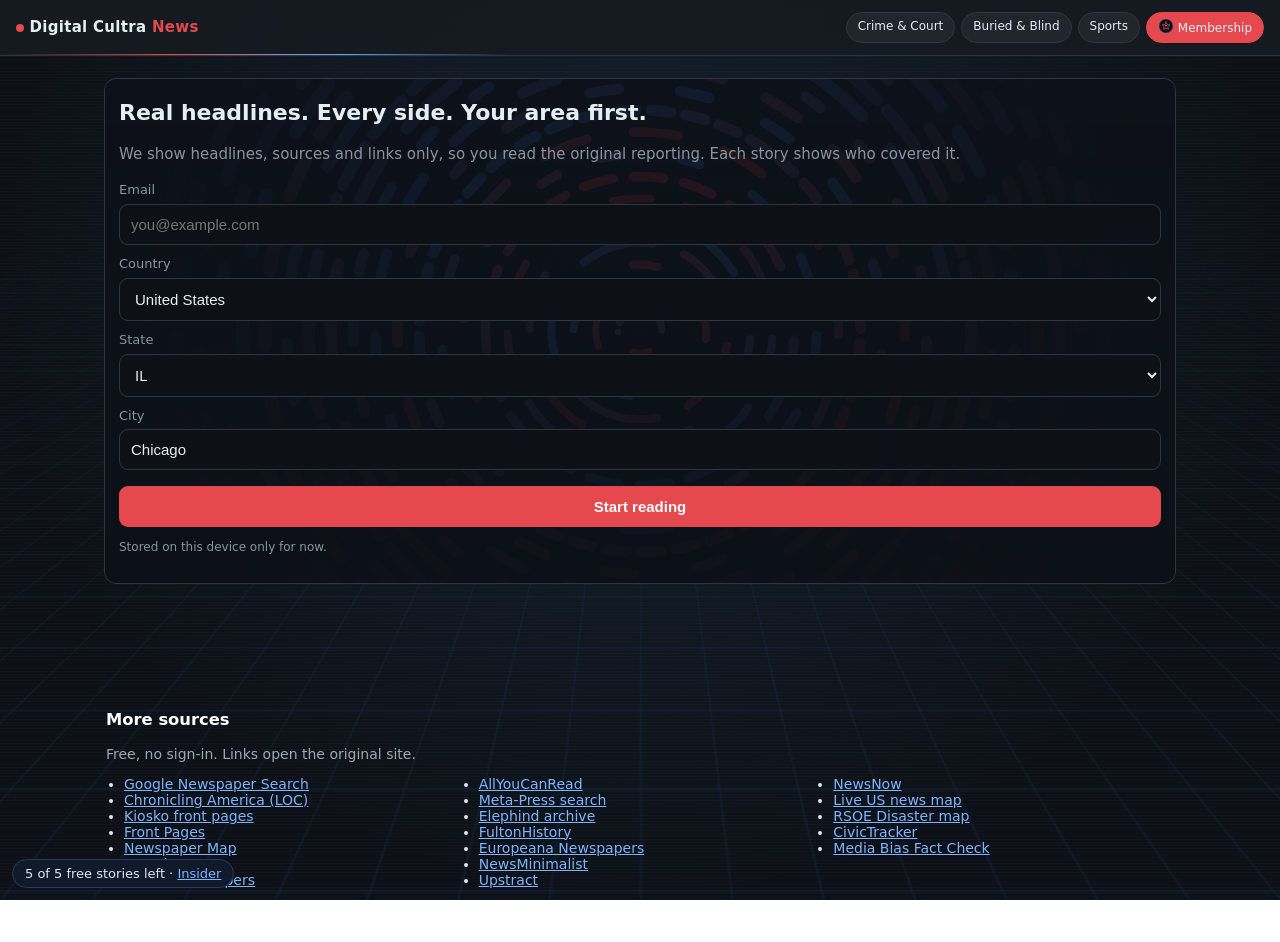
<file: index.html>
<!doctype html><html lang="en"><head>
  <meta name="google-site-verification" content="pLuP6PAGhCZgSGayxjPH-kT6AORlWFrti56VDeCMu58" /><meta charset="utf-8"><meta name="viewport" content="width=device-width,initial-scale=1">
<title>Digital Cultra News — Headlines from every side</title><meta name="description" content="Local, national and world headlines from 45+ sources across the spectrum, with coverage labels and links to the original reporting."><link rel="canonical" href="https://digitalcultra-news.onrender.com/"><meta property="og:title" content="Digital Cultra News"><meta property="og:type" content="website"><meta name="twitter:card" content="summary_large_image"><link rel="alternate" type="application/rss+xml" href="/feed.xml"><noscript><p><a href="/section/local">Local</a> · <a href="/section/national">National</a> · <a href="/section/world">World</a> · <a href="/crime-court">Crime &amp; Court</a> · <a href="/buried-blind">Buried &amp; Blind</a> · <a href="/sports">Sports</a></p></noscript><link rel="stylesheet" href="fx.css"><link rel="stylesheet" href="app.css"><link rel="stylesheet" href="fffuel.css"><link rel="stylesheet" href="infographic.css"></head><body>
<div id="fxbg"><div class="grid"></div><div class="scan"></div></div>
<header><div class="brand"><span class="dot"></span> Digital Cultra <b>News</b></div><div style="display:flex;gap:6px;flex-wrap:wrap"><a href="/crime-court" class="chip" style="text-decoration:none">Crime &amp; Court</a><a href="/buried-blind" class="chip" style="text-decoration:none">Buried &amp; Blind</a><a href="/sports" class="chip" style="text-decoration:none">Sports</a><a href="#membership" class="chip" id="mlink" style="text-decoration:none;background:#e5484d;border-color:#e5484d"><img class="ic" src="assets/icons/membership.svg" width="16" height="16" alt=""> Membership</a><button id="loc" class="chip"></button></div></header>
<main>
<section id="onb" class="card hidden bgo"><h1>Real headlines. Every side. Your area first.</h1>
<p class="muted">We show headlines, sources and links only, so you read the original reporting. Each story shows who covered it.</p>
<form id="f"><label>Email<input type="email" id="em" required placeholder="you@example.com"></label>
<label>Country<select id="co"><option>United States</option></select></label>
<label>State<select id="stt"></select></label><label>City<input id="ci" placeholder="Chicago" value="Chicago"></label>
<button class="btn">Start reading</button></form><p class="tiny muted">Stored on this device only for now.</p></section>
<section id="app" class="hidden dash">
<div class="tools"><input id="q" placeholder="Search headlines or a country, city, conflict…"><button type="button" id="worldbtn" class="chip" style="background:#1f6feb;border-color:#1f6feb">🌍 Search Worldwide</button><div id="topics" class="chips"></div></div>
<div id="worldchips" class="chips" style="padding-top:0"></div>
<div id="stat" class="tiny muted"></div>
<div id="worldbox" class="hidden"><h2 class="sec u">🌍 Worldwide Search Results</h2><p id="worldmeta" class="tiny muted"></p><div id="world" class="row"></div><button type="button" id="worldclear" class="chip" style="margin:6px 0 12px">Clear worldwide search</button></div>
<h2 class="sec u"><img class="ic" src="assets/icons/underreported.svg" width="22" height="22" alt=""> Underreported</h2><p class="tiny muted">Ranked by rules only: few outlets, one side only, primary documents with little media pickup, or coverage that stopped quickly.</p><div id="under" class="row"></div><div id="ulock" class="mz-lock hidden"><img class="ic" src="assets/icons/membership.svg" width="16" height="16" alt=""> Free shows the top 3. <b>Members get the full Underreported section</b> + the daily “what they buried” email. <a href="#membership" style="color:#f0b429">See membership →</a></div>
<div id="store1"></div><h2 class="sec"><img class="ic" src="assets/icons/local.svg" width="22" height="22" alt=""> Local · <span id="lname"></span></h2><div id="local"></div>
<h2 class="sec"><img class="ic" src="assets/icons/national.svg" width="22" height="22" alt=""> National</h2><div id="national"></div>
<h2 class="sec"><img class="ic" src="assets/icons/world.svg" width="22" height="22" alt=""> World</h2><div id="world"></div>
<h2 class="sec"><img class="ic" src="assets/icons/primary.svg" width="22" height="22" alt=""> Primary documents</h2><div id="primary"></div>
<aside id="side" class="bgd"><h2 class="sec"><img class="ic" src="assets/icons/share.svg" width="22" height="22" alt=""> Get the daily digest</h2><div class="card"><b>“What they buried” — daily email</b><p class="tiny muted">The underreported stories, every morning. Free.</p>
<form id="nl"><input type="email" id="nlem" required placeholder="you@example.com"><button class="btn">Subscribe</button></form><p id="nlmsg" class="tiny muted"></p></div>
<h2 class="sec"><img class="ic" src="assets/icons/kit.svg" width="22" height="22" alt=""> Guides &amp; Emergency Kits</h2><div id="gear"></div><div id="store2"></div></aside>
<p class="tiny muted foot">Digital Cultra News links to original publishers. Leaning tags are approximate labels for outlets, not for stories. Graphics: <a href="https://www.fffuel.co/" target="_blank" rel="noopener" style="color:#8b949e">fffuel.co</a></p>
</section><section id="plans" class="hidden bgp"><h1><img class="ic" src="assets/icons/membership.svg" width="30" height="30" alt=""> Membership</h1><p class="muted">Keep independent, every-side news running. Cancel anytime.</p><div id="planbox"></div>
<div id="store3"></div><p><a href="#" class="chip" style="text-decoration:none">← Back to news</a></p></section></main>
<div id="modal" class="hidden"><div class="card sheet"><button id="x" class="chip">✕ Close</button><div id="mbody"></div></div></div>
<script defer src="icons.js"></script><script defer src="config.js"></script><script defer src="monetize.js"></script><script defer src="infographic.js"></script><script defer src="app.js"></script><script defer src="money.js"></script><script defer src="meter.js"></script><section id="more-sources" style="color:#dfe6f3;position:relative;z-index:2;max-width:1100px;margin:24px auto;padding:16px;font:14px system-ui"><h3 style="color:#fff">More sources</h3><p style="opacity:.7">Free, no sign-in. Links open the original site.</p><ul style="columns:3;padding-left:18px"><li><a style="color:#7fb4ff" href="https://news.google.com/newspapers" target="_blank" rel="noopener">Google Newspaper Search</a></li><li><a style="color:#7fb4ff" href="https://www.loc.gov/collections/chronicling-america/titles/" target="_blank" rel="noopener">Chronicling America (LOC)</a></li><li><a style="color:#7fb4ff" href="https://en.kiosko.net/" target="_blank" rel="noopener">Kiosko front pages</a></li><li><a style="color:#7fb4ff" href="https://www.frontpages.com/" target="_blank" rel="noopener">Front Pages</a></li><li><a style="color:#7fb4ff" href="https://newspapermap.com/" target="_blank" rel="noopener">Newspaper Map</a></li><li><a style="color:#7fb4ff" href="https://www.thepaperboy.com/" target="_blank" rel="noopener">Paperboy</a></li><li><a style="color:#7fb4ff" href="https://world-newspapers.com/" target="_blank" rel="noopener">World-Newspapers</a></li><li><a style="color:#7fb4ff" href="https://www.allyoucanread.com/" target="_blank" rel="noopener">AllYouCanRead</a></li><li><a style="color:#7fb4ff" href="https://www.meta-press.es/" target="_blank" rel="noopener">Meta-Press search</a></li><li><a style="color:#7fb4ff" href="https://www.elephind.com/" target="_blank" rel="noopener">Elephind archive</a></li><li><a style="color:#7fb4ff" href="https://fultonhistory.com/Fulton.html" target="_blank" rel="noopener">FultonHistory</a></li><li><a style="color:#7fb4ff" href="https://www.europeana.eu/en/collections/topic/18-newspapers" target="_blank" rel="noopener">Europeana Newspapers</a></li><li><a style="color:#7fb4ff" href="https://www.newsminimalist.com/" target="_blank" rel="noopener">NewsMinimalist</a></li><li><a style="color:#7fb4ff" href="https://upstract.com/" target="_blank" rel="noopener">Upstract</a></li><li><a style="color:#7fb4ff" href="https://www.newsnow.co.uk/" target="_blank" rel="noopener">NewsNow</a></li><li><a style="color:#7fb4ff" href="https://usa.liveuamap.com/" target="_blank" rel="noopener">Live US news map</a></li><li><a style="color:#7fb4ff" href="https://rsoe-edis.org/eventMap" target="_blank" rel="noopener">RSOE Disaster map</a></li><li><a style="color:#7fb4ff" href="https://civictracker.us/" target="_blank" rel="noopener">CivicTracker</a></li><li><a style="color:#7fb4ff" href="https://drmikecrowe.github.io/mbfcext/" target="_blank" rel="noopener">Media Bias Fact Check</a></li></ul></section>
</body></html>
</file>
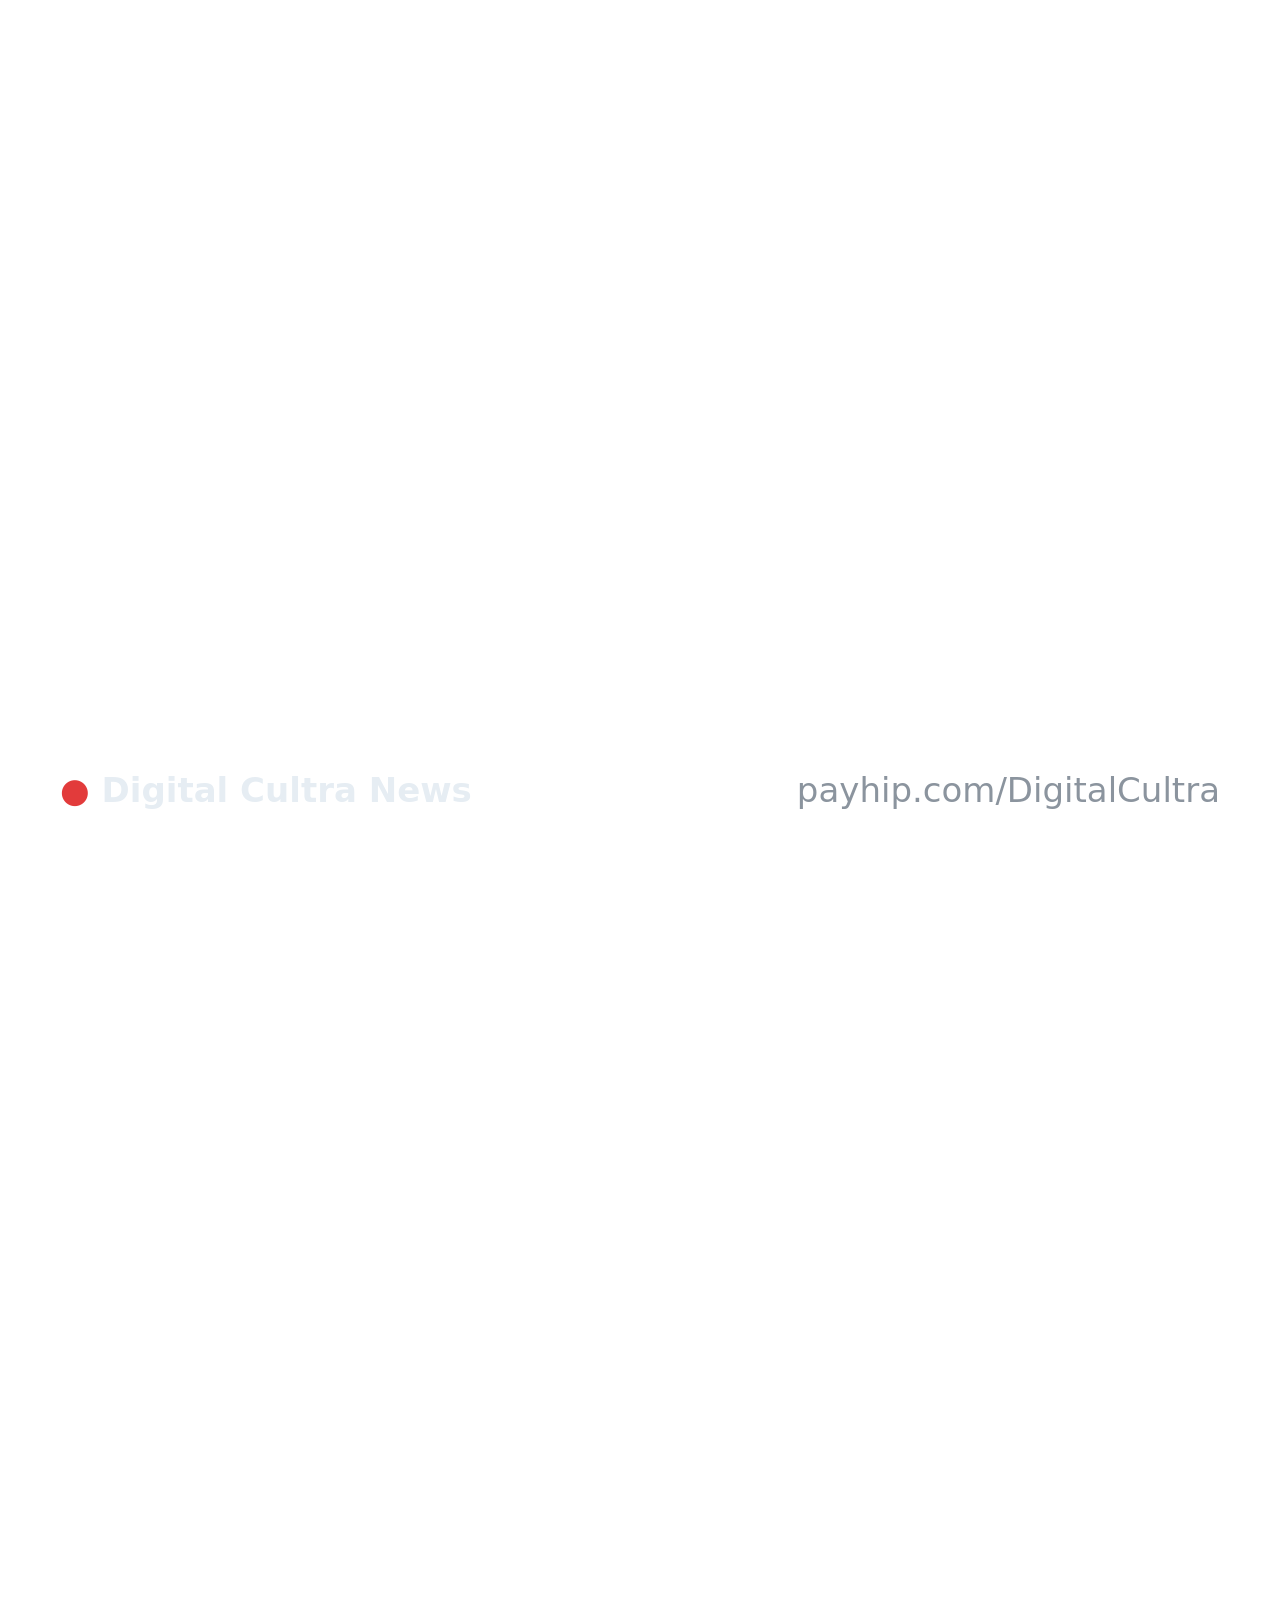
<file: video/card.html>
<!doctype html><html><head><meta charset="utf-8"><link rel="stylesheet" href="../infographic.css">
<style>html,body{margin:0;width:1080px;height:1920px;background:transparent}
#bg{position:fixed;inset:0;background:linear-gradient(180deg,#0b0f17aa,#0b0f17ee),var(--bg) center/cover,#0b0f17}
#w{position:absolute;left:60px;right:60px;top:50%;transform:translateY(-50%)}
.ig{--u:2.6}.ig .igc{margin:0;box-shadow:0 30px 80px #000a}
#brand{position:absolute;left:60px;right:60px;bottom:90px;display:flex;justify-content:space-between;color:#e6edf3;font:700 34px system-ui}
#brand i{color:#e23b3b;font-style:normal}.hide{display:none}</style></head><body>
<div id="bg"></div><div id="w"></div><div id="brand"><span><i>●</i> Digital Cultra News</span><span style="color:#8b949e;font-weight:500">payhip.com/DigitalCultra</span></div>
<script src="../infographic.js"></script><script>
DCNInfo.setBase('../');
window.show=(story,card,layer)=>{const h=DCNInfo[card](story);document.getElementById('w').innerHTML=h?'<div class="ig">'+h+'</div>':'';
 const bgname=(h.match(/fffuel\/(\w+)\.svg/)||[])[1]||'lllook';document.getElementById('bg').style.setProperty('--bg',`url(../assets/fffuel/${bgname}.svg)`);
 document.getElementById('bg').classList.toggle('hide',layer=='card');document.getElementById('brand').classList.toggle('hide',layer=='card');
 document.getElementById('w').classList.toggle('hide',layer=='bg');return !!h};
</script></body></html>
</file>
<file: fx.css>
/* animated background — kept behind content, GPU-cheap */
#fxbg{position:fixed;inset:0;z-index:0;pointer-events:none;overflow:hidden;background:radial-gradient(ellipse at 50% 30%,#13202e 0%,#0d1117 70%)}
#fxbg .grid{position:absolute;inset:-50%;background-image:linear-gradient(#1f6feb14 1px,transparent 1px),linear-gradient(90deg,#1f6feb14 1px,transparent 1px);background-size:40px 40px;transform:perspective(500px) rotateX(55deg);animation:fxgrid 18s linear infinite;will-change:transform}
#fxbg .scan{position:absolute;inset:0;background:repeating-linear-gradient(0deg,#ffffff05 0 1px,transparent 1px 3px)}
#fxbg .radar{position:absolute;width:150vmax;height:150vmax;left:50%;top:45%;margin:-75vmax 0 0 -75vmax;border-radius:50%;background:conic-gradient(from 0deg,#e5484d26,transparent 18%,transparent);animation:fxspin 9s linear infinite;will-change:transform;opacity:.7}
#fxbg .rings{position:absolute;left:50%;top:45%;width:90vmin;height:90vmin;margin:-45vmin 0 0 -45vmin;border-radius:50%;background:repeating-radial-gradient(circle,transparent 0 14%,#e5484d1c 14% calc(14% + 1px));}
@keyframes fxspin{to{transform:rotate(1turn)}}@keyframes fxgrid{to{transform:perspective(500px) rotateX(55deg) translateY(40px)}}
body>header,body>main,body>nav{position:relative;z-index:1}
body,main{background:transparent!important}.card{background:#161b22e0!important;backdrop-filter:blur(2px)}
header,nav{background:#161b22ee!important}
header{overflow:hidden}header::after{content:"";position:absolute;left:0;bottom:-1px;height:2px;width:40%;background:linear-gradient(90deg,transparent,#e5484d,#58a6ff,transparent);animation:fxbar 4s ease-in-out infinite}
header b{animation:fxglow 3s ease-in-out infinite}
@keyframes fxbar{0%{transform:translateX(-100%)}100%{transform:translateX(260%)}}
@keyframes fxglow{50%{text-shadow:0 0 10px #e5484daa}}
.live-dot{display:inline-block;width:8px;height:8px;border-radius:50%;background:#3fb950;margin-right:6px;animation:fxpulse 2s infinite}
.pin{animation:fxpulse 2.4s ease-out infinite}
.marker-cluster{animation:fxpulse 2.8s ease-out infinite;border-radius:50%}
@keyframes fxpulse{0%{box-shadow:0 0 0 0 #e5484d88}70%{box-shadow:0 0 0 10px #e5484d00}100%{box-shadow:0 0 0 0 #e5484d00}}
#map,#kmap{position:relative;z-index:1;box-shadow:0 0 0 1px #30363d,0 0 18px #1f6feb33}
@media (prefers-reduced-motion:reduce){#fxbg *,header::after,header b,.pin,.marker-cluster,.live-dot{animation:none!important}}
@media (max-width:600px){#fxbg .grid{animation-duration:30s}}
</file>
<file: app.css>
*{box-sizing:border-box}body{margin:0;font:15px/1.45 system-ui,-apple-system,Segoe UI,sans-serif;color:#e6edf3;background:#0d1117}
header{position:sticky;top:0;z-index:5;display:flex;justify-content:space-between;align-items:center;padding:12px 16px;border-bottom:1px solid #30363d}
.brand{font-weight:700;letter-spacing:.3px}.brand b{color:#e5484d}.dot{display:inline-block;width:8px;height:8px;border-radius:50%;background:#e5484d;animation:pl 1.6s infinite}
@keyframes pl{50%{opacity:.25}}main{max-width:1100px;margin:auto;padding:12px 14px 60px}
.card{border:1px solid #30363d;border-radius:12px;padding:14px;margin:10px 0;animation:in .35s ease both}@keyframes in{from{opacity:0;transform:translateY(6px)}}
.hidden{display:none!important}h1{font-size:22px;margin:4px 0 8px}.muted{color:#8b949e}.tiny{font-size:12px}
label{display:block;margin:10px 0;font-size:13px;color:#8b949e}input,select{width:100%;margin-top:4px;padding:11px;border-radius:9px;border:1px solid #30363d;background:#0d1117;color:#e6edf3;font-size:15px}
.btn{width:100%;padding:12px;border:0;border-radius:9px;background:#e5484d;color:#fff;font-weight:700;font-size:15px;margin-top:6px}
.chip{background:#21262d;border:1px solid #30363d;color:#e6edf3;border-radius:999px;padding:5px 11px;font-size:12px;cursor:pointer;white-space:nowrap}.chip.on{background:#1f6feb;border-color:#1f6feb}
.chips{display:flex;gap:6px;overflow-x:auto;padding:8px 0}.tools{position:sticky;top:50px;z-index:4;background:#0d1117ee;padding:6px 0;display:flex;flex-wrap:wrap;gap:8px;align-items:center}.tools #q{flex:1;min-width:180px}
.sec{font-size:13px;text-transform:uppercase;letter-spacing:1.2px;color:#8b949e;margin:22px 0 4px}.sec.u{color:#f0b429}
.row{display:grid;grid-auto-flow:column;grid-auto-columns:85%;gap:10px;overflow-x:auto;scroll-snap-type:x mandatory}.row .card{scroll-snap-align:start;border-color:#f0b42955}
.story{cursor:pointer;transition:border-color .2s}.story:hover{border-color:#1f6feb}.story h3{font-size:16px;margin:6px 0}
.meta{font-size:12px;color:#8b949e}.bar{display:flex;height:6px;border-radius:3px;overflow:hidden;margin:8px 0;background:#21262d}
.l-left{background:#3b82f6}.l-center{background:#a78bfa}.l-right{background:#ef4444}.l-independent{background:#22c55e}.l-international{background:#14b8a6}.l-primary{background:#f0b429}
.st{display:inline-block;font-size:11px;padding:2px 8px;border-radius:6px;font-weight:600}.st.s{background:#e5484d22;color:#ff7b72}.st.m{background:#22c55e22;color:#3fb950}.st.p{background:#f0b42922;color:#f0b429}
.why{font-size:12px;color:#f0b429;margin-top:4px}.legend span{display:inline-flex;align-items:center;gap:4px;margin-right:10px;font-size:11px}.legend i{width:9px;height:9px;border-radius:2px;display:inline-block}
#modal{position:fixed;inset:0;z-index:9;background:#000a;display:flex;align-items:flex-end;justify-content:center}.sheet{width:100%;max-width:720px;max-height:88vh;overflow:auto;background:#161b22!important;border-radius:16px 16px 0 0}
.src{display:block;padding:10px 0;border-top:1px solid #30363d;color:#e6edf3;text-decoration:none}.src:hover{color:#58a6ff}.more{width:100%}
@media(min-width:900px){.row{grid-auto-columns:32%}#local,#national,#world,#primary{display:grid;grid-template-columns:1fr 1fr;gap:0 12px}#modal{align-items:center}.sheet{border-radius:16px}}
.sec{scroll-margin-top:150px}
@media(min-width:900px){#app{display:grid;grid-template-columns:1fr 300px;gap:0 18px}#app>*{grid-column:1}#app>#side{grid-column:2;grid-row:1/span 30;align-self:start;position:sticky;top:60px}#side .mz-gear{grid-template-columns:1fr 1fr}}
#side .mz-g{padding:8px}#side .mz-g .i{font-size:20px}#side .mz-g b{font-size:12px}
</file>
<file: fffuel.css>
img.ic{vertical-align:-3px;display:inline-block}
body{background:#0b0f17}
body:before{content:"";position:fixed;inset:0;z-index:0;pointer-events:none;background:url(assets/fffuel/ffflurry.svg) center/cover;opacity:.07}
main,header{position:relative;z-index:1}
.bgo,.bgd,.bgp{position:relative;isolation:isolate}
.bgo:before,.bgd:before,.bgp:before{content:"";position:absolute;inset:0;z-index:-1;border-radius:12px;background:linear-gradient(180deg,#0b0f17cc,#0b0f17f2),var(--b) center/cover;opacity:.9}
.bgo{--b:url(assets/fffuel/vvvortex.svg)}.bgd{--b:url(assets/fffuel/dddoodle.svg)}.bgp{--b:url(assets/fffuel/cccoil.svg)}
.story{display:flex;gap:10px;align-items:flex-start;background:#0f1520cc}
.story .cbody{flex:1;min-width:0}
.thumb{flex:0 0 58px;height:58px;border-radius:10px;background:#0b0f17 center/cover;border:1px solid #30363d;display:grid;place-items:center;position:relative;overflow:hidden}
.thumb:after{content:"";position:absolute;inset:0;background:#0b0f1766}.thumb .ic{position:relative;z-index:1}
.sheet{background:linear-gradient(180deg,#0b0f17b8 0,#0b0f17ee 260px,#0b0f17 100%),var(--sbg,none) top center/100% auto no-repeat,#0b0f17!important}
.skick{text-transform:uppercase;letter-spacing:.08em;font-size:11px;color:#e23b3b;margin:6px 0;display:flex;gap:6px;align-items:center}
.st .ic{vertical-align:-3px}.chip .ic{vertical-align:-2px}
</file>
<file: infographic.css>
/* Digital Cultra News infographic templates. --u scales everything (site=1, video ~2.6) */
.ig{--u:1;--d:#0b0f17;--r:#e23b3b;--b:#3b82f6;--w:#e6edf3;--m:#8b949e;color:var(--w);font-family:system-ui,-apple-system,Segoe UI,Roboto,sans-serif}
.ig .igc{position:relative;isolation:isolate;overflow:hidden;border:calc(1px*var(--u)) solid #30363d;border-radius:calc(14px*var(--u));padding:calc(14px*var(--u));margin:calc(10px*var(--u)) 0;background:#0f1520}
.ig .igc:before{content:"";position:absolute;inset:0;z-index:-1;background:linear-gradient(180deg,#0b0f17d9,#0b0f17f5),var(--bg) center/cover}
.ig .igh{display:flex;gap:calc(8px*var(--u));align-items:center;text-transform:uppercase;letter-spacing:.08em;font-size:calc(11px*var(--u));color:var(--r);font-weight:700;margin-bottom:calc(10px*var(--u))}
.ig .igh img{width:calc(20px*var(--u));height:calc(20px*var(--u))}
.ig .cbar{display:flex;height:calc(16px*var(--u));border-radius:calc(8px*var(--u));overflow:hidden;background:#21262d}
.ig .cbar i{display:block;height:100%}
.ig .k-left{background:#3b82f6}.ig .k-center{background:#a78bfa}.ig .k-right{background:#e23b3b}.ig .k-independent{background:#22c55e}.ig .k-international{background:#14b8a6}.ig .k-primary{background:#e6edf3}
.ig .cgrid{display:grid;grid-template-columns:repeat(3,1fr);gap:calc(6px*var(--u));margin-top:calc(10px*var(--u))}
.ig .cgrid div{background:#0b0f17cc;border-radius:calc(8px*var(--u));padding:calc(6px*var(--u));font-size:calc(11px*var(--u));color:var(--m)}
.ig .cgrid b{display:block;font-size:calc(20px*var(--u));color:var(--w)}
.ig .cgrid .z{opacity:.4}
.ig .sw{display:inline-block;width:calc(8px*var(--u));height:calc(8px*var(--u));border-radius:50%;margin-right:calc(4px*var(--u))}
.ig .tl{list-style:none;margin:0;padding:0 0 0 calc(16px*var(--u));border-left:calc(2px*var(--u)) solid var(--b)}
.ig .tl li{position:relative;margin:0 0 calc(10px*var(--u));font-size:calc(13px*var(--u))}
.ig .tl li:before{content:"";position:absolute;left:calc(-22px*var(--u));top:calc(4px*var(--u));width:calc(10px*var(--u));height:calc(10px*var(--u));border-radius:50%;background:var(--r);box-shadow:0 0 0 calc(3px*var(--u)) #e23b3b44}
.ig .tl time{display:block;font-size:calc(11px*var(--u));color:var(--m)}
.ig .nums{display:grid;grid-template-columns:repeat(2,1fr);gap:calc(8px*var(--u))}
.ig .num{background:#0b0f17cc;border-left:calc(3px*var(--u)) solid var(--r);border-radius:calc(8px*var(--u));padding:calc(8px*var(--u))}
.ig .num b{display:block;font-size:calc(26px*var(--u));color:var(--w)}.ig .num span{font-size:calc(12px*var(--u));color:var(--m)}
.ig .cl h4{margin:calc(8px*var(--u)) 0 calc(4px*var(--u));font-size:calc(13px*var(--u));display:flex;gap:calc(6px*var(--u));align-items:center}
.ig .cl h4 img{width:calc(16px*var(--u));height:calc(16px*var(--u))}
.ig .cl ul{margin:0;padding-left:calc(18px*var(--u));font-size:calc(13px*var(--u))}
.ig .cl .c{color:#3fb950}.ig .cl .u{color:#f0b429}.ig .cl .x{color:var(--r)}
.ig .igs{font-size:calc(11px*var(--u));color:var(--m)}
.ig .title{text-align:center;padding:calc(26px*var(--u)) calc(14px*var(--u))}
.ig .title .big{font-size:calc(30px*var(--u));font-weight:900;line-height:1.05;text-transform:uppercase}
.ig .title .big em{font-style:normal;color:var(--r)}
.ig .title .hl{font-size:calc(16px*var(--u));margin-top:calc(14px*var(--u));line-height:1.3}
.ig .title .demo{display:inline-block;margin-top:calc(12px*var(--u));padding:calc(3px*var(--u)) calc(10px*var(--u));border:calc(1px*var(--u)) solid var(--b);border-radius:99px;font-size:calc(11px*var(--u));color:var(--b)}
.ig .rc{list-style:none;margin:0;padding:0}
.ig .rc li{display:flex;gap:calc(8px*var(--u));align-items:flex-start;padding:calc(6px*var(--u)) 0;border-bottom:calc(1px*var(--u)) dashed #30363d;font-size:calc(12px*var(--u))}
.ig .rc .tag{flex:0 0 auto;font-size:calc(10px*var(--u));padding:calc(1px*var(--u)) calc(6px*var(--u));border-radius:99px;color:#0b0f17;font-weight:700}
.ig .rc a{color:var(--w);text-decoration:none}
.ig .note{font-size:calc(10px*var(--u));color:var(--m);margin-top:calc(8px*var(--u))}
</file>
